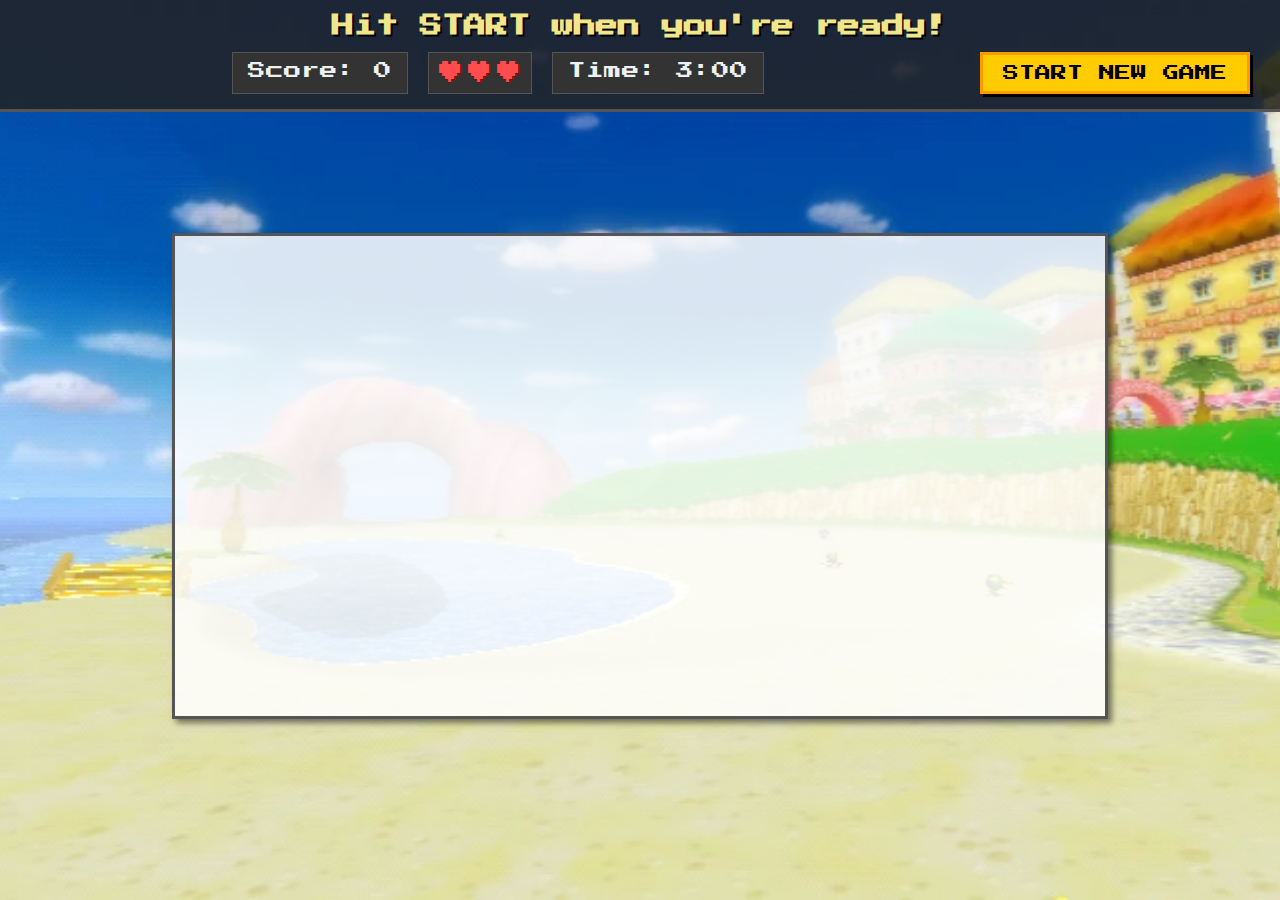
<file: gamePlace.html>
<!DOCTYPE html>
<html lang="en">

<head>
    <meta charset="UTF-8">
    <meta name="viewport" content="width=device-width, initial-scale=1.0">
    <title>Bug Busters</title>
    <link href="https://fonts.googleapis.com/css2?family=Press+Start+2P&display=swap" rel="stylesheet"> <!-- Font toegevoegd -->
    <link rel="stylesheet" href="style.css">
</head>

<body class="page-with-background">
    <div class="game-place">
        <header>
            <h1>Hit START when you're ready!</h1>
            <div class="score-time">
                <div class="score">Score: <span id="score">0</span></div>
                <div id="lives-container" class="lives">
                </div>
                <div class="time">Time: <span id="time">3:00</span></div>
            </div>
            <button id="start-new-game" class="start-button">Start New Game</button>
        </header>

        <main>
            <div id="game-container">
            </div>
        </main>
        <!-- Popup for questions -->
        <div id="question-popup" class="popup hidden">
            <div class="popup-content">
                <p id="question-text">Question will appear here</p>
                <div class="answers">
                    <button class="answer">Answer A</button>
                    <button class="answer">Answer B</button>
                    <button class="answer">Answer C</button>
                    <button class="answer">Answer D</button>
                </div>
                <button id="confirm-answer" class="confirm-button">Confirm</button>
            </div>
        </div>
    </div>

    <!-- Add audio element for correct and wrong answer sounds -->
    <audio id="correct-answer-sound" src="sounds/correctsound.mp3"></audio>
    <audio id="wrong-answer-sound" src="sounds/buzzer-or-wrong-answer-20582.mp3"></audio>

    <script src="script.js"></script>
</body>
</html>
</file>
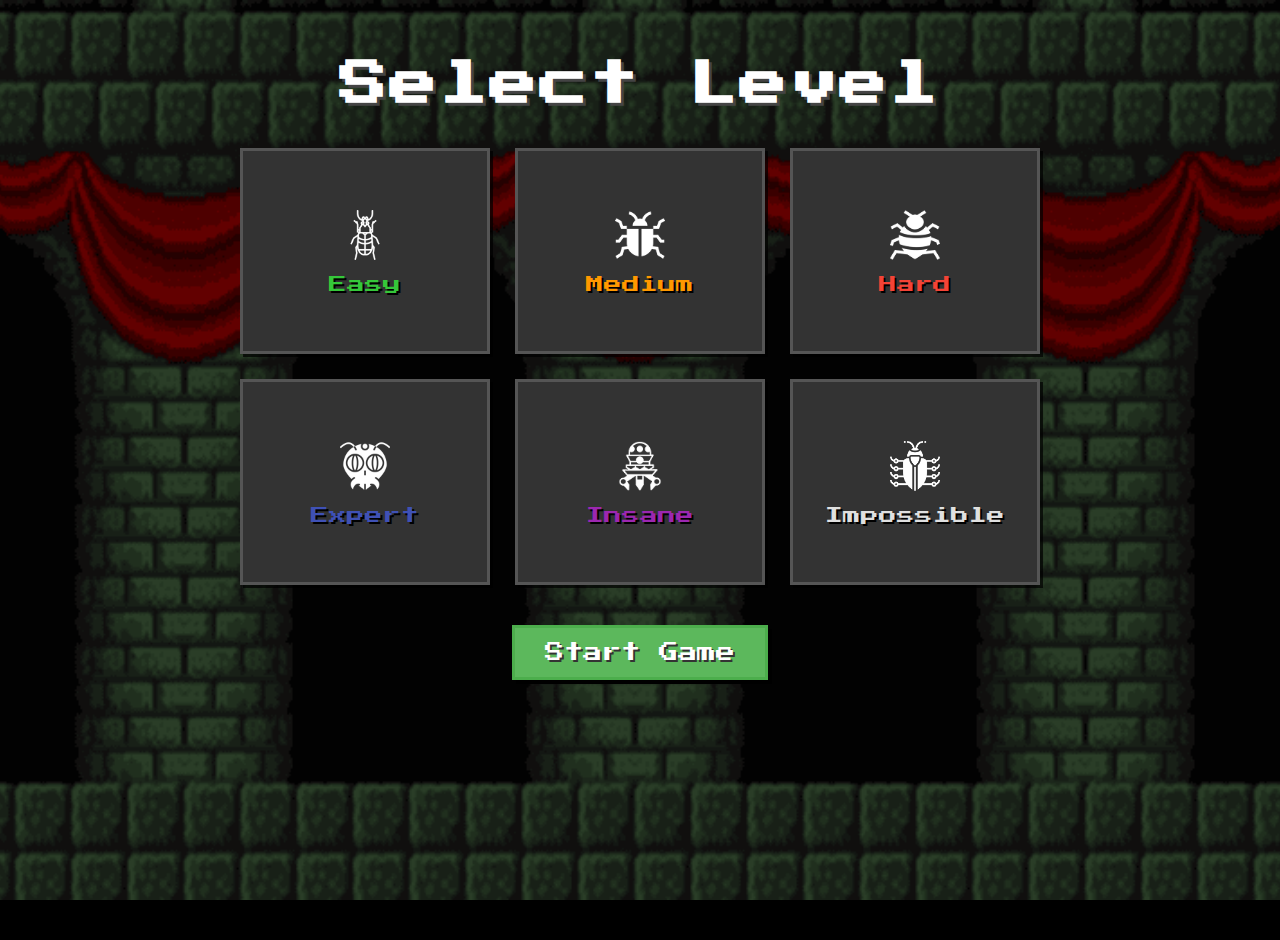
<file: levels.html>
<!DOCTYPE html>
<html lang="en">

<head>
    <meta charset="UTF-8">
    <meta name="viewport" content="width=device-width, initial-scale=1.0">
    <title>Select Level</title>
    <link href="https://fonts.googleapis.com/css2?family=Press+Start+2P&display=swap" rel="stylesheet">
    <link rel="stylesheet" href="style.css">
</head>

<body>
    <div class="game-container">
        <body class="levels-background"></body>
            <h1>Select Level</h1>
        <main>
            <div class="levels-grid">
                <div class="level" data-level="easy">
                    <img src="images/SimpleBug.png" alt="Easy">
                    <p>Easy</p>
                </div>
                <div class="level" data-level="medium">
                    <img src="images/ComplexBug.png" alt="Medium">
                    <p>Medium</p>
                </div>
                <div class="level" data-level="hard">
                    <img src="images/FastBug.png" alt="Hard">
                    <p>Hard</p>
                </div>
                <div class="level" data-level="expert">
                    <img src="images/FastDangerBug.png" alt="Expert">
                    <p>Expert</p>
                </div>
                <div class="level" data-level="insane">
                    <img src="images/StrongBug.png" alt="Insane">
                    <p>Insane</p>
                </div>
                <div class="level" data-level="impossible">
                    <img src="images/SuperFastBug.png" alt="Impossible">
                    <p>Impossible</p>
                </div>
            </div>
            <button id="start-game-button" class="start-button">Start Game</button>
        </main>
    </div>
    <script src="script.js"></script>
</body>
</html>
</file>
<file: style.css>
/* --- General Body & Font Styles --- */
body {
    margin: 0;
    font-family: 'Courier New', Courier, monospace; /* Retro font fallback */
    background-color: #000; /* Dark background fallback */
    color: #f0f0f0; /* Light text color */
    font-size: 1.2rem;
    overflow: hidden
}

/* Import Google Fonts */
@import url('https://fonts.googleapis.com/css2?family=Bebas+Neue&family=Poppins:wght@400;600&display=swap');
@import url('https://fonts.googleapis.com/css2?family=Press+Start+2P&display=swap');

/* --- Page Specific Backgrounds --- */
body.index-background {
    background-image: url('images/background2.jpg');
    background-size: cover;
    background-repeat: no-repeat;
    background-position: center center;
    background-attachment: fixed;
    background-color: #5c94fc; /* Fallback color */
}

body.levels-background {
    background-image: url('images/levelsbackground.png');
    background-size: cover;
    background-repeat: no-repeat;
    background-position: center center;
    background-attachment: fixed;
    background-color: #000; /* Fallback color */
}

body.page-with-background { /* Used for gamePlace.html */
    background-image: url('images/gameplacebackground.webp'); /* Or another background if desired */
    background-size: cover;
    background-repeat: no-repeat;
    background-position: center center;
    background-attachment: fixed;
    background-color: #000; /* Fallback color */
}

/* --- General Game Container (Used on Index/Levels) --- */
/* Apply only when NOT on gamePlace.html */
body:not(.page-with-background) .game-container {
    text-align: center;
    padding: 20px;
    position: relative; /* Needed for absolute positioning of children like pipes */
    overflow: hidden; /* Prevent scrollbars from pipes */
    min-height: 100vh;
}

/* --- Styles for index.html --- */
body.index-background h1 {
    font-size: 4.0rem; /* Large title */
    margin: 20px 0;
    color: #e6e6e6;
    text-shadow: 4px 4px 0px #444;
    font-family: 'Press Start 2P', cursive;
    letter-spacing: 3px;
    line-height: 1.1; /* Adjust line height for multi-line title */
    position: relative; /* Ensure it's above background */
    z-index: 2;
}

body.index-background .image-placeholder {
    margin: 20px 0;
    position: relative;
    z-index: 2;
}

body.index-background .image-placeholder img {
     width: 150px; /* Adjust size as needed */
     height: auto;
     /* filter: brightness(0) invert(1); */ /* Apply filter only here if needed */
}

body.index-background .menu {
    margin: 30px 0;
    position: relative;
    z-index: 2;
}

body.index-background .menu p {
    margin: 10px 0;
    font-size: 1.6rem;
    font-weight: bold;
    color: #f0f0f0;
    cursor: pointer;
    transition: color 0.2s, transform 0.2s;
    display: inline-block;
    padding: 0;
    font-family: 'Press Start 2P', cursive; /* Ensure pixel font */
    text-shadow: 2px 2px #000;
}

body.index-background .menu p:hover {
    color: #fff;
    transform: scale(1.05);
}

body.index-background .player-info {
    margin-top: 30px;
    position: relative;
    z-index: 2;
}

/* Specific style for the large START button on index.html */
body.index-background #play-button {
    background: #ffcc00;
    border: 4px solid #ff9900;
    color: #000;
    font-size: 2rem;
    font-family: 'Press Start 2P', cursive;
    padding: 20px 40px;
    cursor: pointer;
    text-transform: uppercase;
    transition: background 0.3s, transform 0.2s, box-shadow 0.3s;
    box-shadow: 6px 6px 0px #000;
    margin-bottom: 50px; /* Adjusted margin */
}
body.index-background #play-button:hover {
    background: #ff9900;
    transform: scale(1.1);
    box-shadow: 8px 8px 0px #000;
}
body.index-background #play-button:active {
    transform: scale(0.95);
    box-shadow: 4px 4px 0px #000;
}

.pipe {
    position: absolute;
    width: 450px; /* <-- VEEL TE GROOT */
    height: 450px; /* <-- VEEL TE GROOT */
    background: url('images/pipeup.png') no-repeat center center;
    background-size: contain;
    z-index: 5; /* Staat boven de achtergrond */
}
 
.pipe-left {
    top: 53%;
    left: 10px;
    transform: translateY(-50%) rotate(0deg);
}
 
.pipe-right {
    top: 17%;
    right: 10px;
    transform: translateY(-50%) rotate(180deg);
}
body.index-background .cloud {
    position: absolute;
    width: 150px;
    height: 80px;
    background: url('images/cloud1.png') no-repeat center center;
    background-size: contain;
    bottom: 80px; /* Position above pipes */
    left: 50%;
    transform: translateX(-50%);
    z-index: 1; /* Behind content */
    opacity: 0.8; /* Slightly transparent */
}

/* --- Styles for levels.html --- */
body.levels-background h1 {
    font-size: 3.0rem;
    color: #ffffff;
    text-shadow: 3px 3px 0px #444;
    margin: 40px 0 20px 0; /* Add margin */
    font-family: 'Press Start 2P', cursive;
    letter-spacing: 2px;
    text-align: center;
}

.levels-grid {
    display: grid;
    /* --- THIS IS THE KEY CHANGE --- */
    grid-template-columns: repeat(3, 1fr); /* Force 3 equal columns */
    /* --- END OF KEY CHANGE --- */
    gap: 25px;
    margin: 40px auto; /* Center grid */
    padding: 0 20px;
    max-width: 800px; /* Limit max width */
}

.level {
    text-align: center;
    border-radius: 0;
    padding: 20px 15px; /* Adjust padding */
    box-shadow: 3px 3px 0px rgba(0, 0, 0, 0.7); /* Adjusted shadow */
    transition: transform 0.2s, box-shadow 0.2s;
    cursor: pointer;
    background: #333;
    color: #f0f0f0;
    font-weight: bold;
    min-height: 160px; /* Ensure consistent height */
    display: flex;
    flex-direction: column;
    justify-content: center;
    align-items: center;
    border: 3px solid #555; /* Slightly thicker border */
}

.level:hover {
    transform: translateY(-5px) scale(1.03); /* Lift effect */
    box-shadow: 5px 5px 0px rgba(0, 0, 0, 0.6);
}

.level.selected {
    border: 4px solid #ffcc00;
    box-shadow: 0 0 10px #ffcc00, 5px 5px 0px rgba(0, 0, 0, 0.6); /* Combine shadow */
    transform: translateY(-5px) scale(1.03); /* Keep hover effect */
}

.level img {
    width: 50px; /* Slightly smaller images */
    height: auto;
    margin-bottom: 15px;
    border-radius: 0;
    box-shadow: none;
    /* filter: brightness(0) invert(1); */ /* Apply filter only here if needed */
}

body.levels-background .level img {
    filter: brightness(0) invert(1); /* Makes level images white */
}

.level p {
    font-size: 1.1rem; /* Adjust font size */
    font-weight: normal; /* Normal weight */
    margin: 0;
    text-shadow: 2px 2px 0px #000;
    font-family: 'Press Start 2P', cursive;
    word-break: break-word; /* Break long words if needed */
}

/* Level specific colors (Existing) */
.level[data-level="easy"] p { color: #35c73a; }
.level[data-level="medium"] p { color: #ff9800; }
.level[data-level="hard"] p { color: #f44336; }
.level[data-level="expert"] p { color: #3f51b5; }
.level[data-level="insane"] p { color: #9c27b0; }
.level[data-level="impossible"] p { color: #e0e0e0; } /* Lighter color than black */

/* Start Game button on levels.html */
#start-game-button {
    background: #5cb85c; /* Green start button */
    border: 3px solid #4cae4c;
    border-radius: 0;
    color: #fff;
    font-size: 1.2rem;
    padding: 15px 30px;
    cursor: pointer;
    transition: background 0.2s, transform 0.2s;
    font-family: 'Press Start 2P', cursive;
    margin: 40px auto 20px auto; /* Center and add margin */
    display: block; /* Make it a block element for centering */
    text-shadow: 2px 2px #333;
    box-shadow: 4px 4px 0px #000;
}
#start-game-button:hover {
    background: #4cae4c;
    transform: scale(1.05);
}
#start-game-button:active {
    transform: scale(0.98);
}


/* --- Styles for gamePlace.html --- */

.game-place {
    display: flex;
    flex-direction: column;
    min-height: 100vh;
}

.game-place header {
    display: flex;
    justify-content: space-between;
    align-items: center;
    padding: 15px 30px;
    background-color: rgba(34, 34, 34, 0.85); /* Slightly more opaque */
    border-bottom: 3px solid #555;
    flex-wrap: wrap;
    gap: 15px;
    font-family: 'Press Start 2P', cursive;
}

.game-place header h1 {
    font-size: 1.4rem;
    color: #f0e68c;
    text-shadow: 2px 2px #000;
    margin: 0;
    flex-basis: 100%;
    text-align: center;
    order: 1;
}

.game-place .score-time {
    display: flex;
    gap: 20px;
    order: 2;
    flex-grow: 1;
    justify-content: center;
    flex-wrap: wrap; /* Allow wrap on small screens */
}

.game-place .score,
.game-place .time {
    font-size: 1.1rem;
    color: #f0f0f0;
    background-color: #333;
    padding: 8px 15px;
    border: 1px solid #555;
    border-radius: 0;
    white-space: nowrap;
}

/* Start New Game button within gamePlace header */
.game-place header #start-new-game {
    background: #ffcc00;
    border: 3px solid #ff9900;
    color: #000;
    font-size: 1rem;
    font-family: 'Press Start 2P', cursive;
    padding: 10px 20px;
    cursor: pointer;
    text-transform: uppercase;
    transition: background 0.3s, transform 0.2s, box-shadow 0.3s;
    box-shadow: 3px 3px 0px #000;
    margin: 0;
    order: 3;
}
.game-place header #start-new-game:hover {
    background: #ff9900;
    transform: scale(1.05);
    box-shadow: 4px 4px 0px #000;
}
.game-place header #start-new-game:active {
    transform: scale(0.98);
    box-shadow: 2px 2px 0px #000;
}
.game-place header #start-new-game:disabled {
    background: #777;
    border-color: #555;
    color: #aaa;
    cursor: not-allowed;
    box-shadow: 2px 2px 0px #000;
    transform: none;
}


.game-place main {
    flex-grow: 1;
    display: flex;
    justify-content: center;
    align-items: center;
    padding: 20px;
    padding-bottom: 80px; /* Space for footer */
}

/* Bug Grid Container */
#game-container {
    display: grid;
    grid-template-columns: repeat(6, 1fr);
    grid-template-rows: repeat(4, 1fr);
    gap: 10px;
    background-color: rgba(255, 255, 255, 0.85); /* Slightly transparent */
    padding: 15px; /* Slightly less padding */
    max-width: 900px;
    width: 90%;
    aspect-ratio: 2 / 1; /* Adjust aspect ratio if needed */
    border-radius: 0;
    box-shadow: 4px 4px 6px rgba(0, 0, 0, 0.5);
    border: 3px solid #555;
    position: relative; /* For game over message */
}

/* Bug Styles */
.bug {
    width: 100%;
    height: 100%;
    cursor: pointer;
    display: flex;
    justify-content: center;
    align-items: center;
    border-radius: 0;
    transition: transform 0.15s ease-in-out;
    overflow: hidden;
}
.bug:hover {
    transform: scale(1.1);
    z-index: 5;
}
.bug img {
    max-width: 80%;
    max-height: 80%;
    object-fit: contain;
    display: block;
    /* No filter applied here by default */
}

/* Footer for gamePlace.html */
.game-place footer {
    display: flex;
    justify-content: flex-start;
    align-items: center;
    padding: 10px 20px;
    background: rgba(34, 34, 34, 0.85);
    border-top: 3px solid #555;
    /* Removed fixed positioning */
    z-index: 10;
}

/* Sound button within gamePlace footer */
.game-place footer .sound-button {
    position: static; /* Not fixed */
    background: #333;
    border: 2px solid #555;
    border-radius: 0;
    font-size: 1.5rem;
    color: #f0f0f0;
    padding: 10px 15px;
    cursor: pointer;
    transition: background 0.2s, color 0.2s;
    margin: 0;
}
.game-place footer .sound-button:hover {
    background: #555;
    color: #fff;
}

/* --- General Popup Styles (Apply to all popups) --- */
.popup {
    position: fixed;
    top: 50%;
    left: 50%;
    transform: translate(-50%, -50%);
    background-color: #222;
    color: #f0f0f0;
    padding: 25px;
    border-radius: 0;
    border: 4px solid #555;
    box-shadow: 6px 6px 0px rgba(0, 0, 0, 0.6);
    z-index: 1000;
    text-align: center;
    width: 90%;
    max-width: 450px;
    font-family: 'Press Start 2P', cursive;
}

.popup.hidden {
    display: none;
}

.popup-content {
    display: flex;
    flex-direction: column;
    align-items: center;
}

/* Question Popup Specifics */
#question-popup #question-text {
    margin-bottom: 25px;
    font-size: 1rem;
    line-height: 1.5;
    color: #f0e68c;
    text-shadow: 2px 2px 0px #000;
}

#question-popup .answers {
    display: grid;
    grid-template-columns: 1fr; /* 1 column default */
    gap: 10px;
    width: 100%;
    margin: 20px 0;
}
/* 2 columns on wider screens */
@media (min-width: 400px) {
    #question-popup .answers {
        grid-template-columns: 1fr 1fr;
    }
}

#question-popup .answer {
    background-color: #333;
    border: 2px solid #555;
    color: #f0f0f0;
    padding: 12px 15px;
    cursor: pointer;
    transition: background-color 0.2s, color 0.2s, transform 0.1s, border-color 0.2s;
    font-family: 'Press Start 2P', cursive;
    font-size: 0.8rem;
    text-align: left;
    border-radius: 0;
    text-shadow: 1px 1px 0px #000;
    word-break: break-word;
}
#question-popup .answer:hover {
    background-color: #555;
    color: #fff;
}
#question-popup .answer:active {
    transform: scale(0.98);
}
#question-popup .answer.selected {
    background-color: #f0e68c;
    color: #333;
    border-color: #f0f0f0;
    text-shadow: none;
}

/* Confirm Button (General) */
.confirm-button {
    background: #5cb85c;
    border: 2px solid #4cae4c;
    color: white;
    padding: 12px 25px;
    cursor: pointer;
    border-radius: 0;
    transition: background 0.2s, transform 0.1s;
    font-family: 'Press Start 2P', cursive;
    font-size: 1rem;
    margin-top: 20px;
    text-shadow: 2px 2px 0px #333;
}
.confirm-button:hover {
    background: #4cae4c;
}
.confirm-button:active {
    transform: scale(0.98);
}

/* How to Play / Leaderboards Popup Text */
#how-to-play-text,
#leaderboards-text {
    margin-bottom: 25px;
    font-size: 0.9rem; /* Slightly smaller */
    line-height: 1.6;
    color: #f0e68c;
    text-shadow: 1px 1px 0px #000;
    text-align: left; /* Align text left for readability */
}

/* Sound Settings Popup */
#sound-popup-text {
    margin-bottom: 15px;
    font-size: 1rem;
    line-height: 1.5;
    color: #f0e68c;
    text-shadow: 2px 2px 0px #000;
}
#volume-slider {
    width: 100%;
    margin: 15px 0;
    -webkit-appearance: none;
    appearance: none;
    height: 8px;
    background: #555;
    outline: none;
    border-radius: 4px;
    cursor: pointer;
    border: 1px solid #777;
}
#volume-slider::-webkit-slider-thumb {
    -webkit-appearance: none;
    appearance: none;
    width: 20px;
    height: 20px;
    background: #f0e68c;
    border: 2px solid #333;
    border-radius: 0; /* Square thumb */
    cursor: pointer;
}
#volume-slider::-moz-range-thumb {
    width: 20px;
    height: 20px;
    background: #f0e68c;
    border: 2px solid #333;
    border-radius: 0; /* Square thumb */
    cursor: pointer;
}
#volume-value {
    margin-top: 10px;
    font-size: 1rem;
    color: #f0e68c;
    text-shadow: 2px 2px 0px #000;
}

/* Game Over Message */
.game-over-message {
    position: absolute;
    top: 50%;
    left: 50%;
    transform: translate(-50%, -50%);
    font-family: 'Press Start 2P', cursive;
    color: #ffcc00;
    text-shadow: 3px 3px 0px #000;
    font-size: 1.8rem;
    line-height: 1.8;
    text-align: center;
    z-index: 10;
    background-color: rgba(0, 0, 0, 0.85);
    padding: 30px;
    border: 4px solid #ffcc00;
    border-radius: 0;
    width: 80%;
    box-sizing: border-box; /* Include padding/border in width */
}

/* Win Popup (Dynamically created) */
.win-popup { /* Assuming you add this class */
    position: fixed;
    top: 50%;
    left: 50%;
    transform: translate(-50%, -50%);
    background-color: #222;
    color: #f0f0f0;
    padding: 25px;
    border-radius: 0;
    border: 4px solid #5cb85c; /* Green border for win */
    box-shadow: 6px 6px 0px rgba(0, 0, 0, 0.6);
    z-index: 1001; /* Above game over */
    text-align: center;
    width: 90%;
    max-width: 400px;
    font-family: 'Press Start 2P', cursive;
}
.win-popup p {
    color: #5cb85c; /* Green text */
    font-size: 1.2rem;
    text-shadow: 2px 2px #000;
    margin-bottom: 20px;
}
.win-popup .confirm-button { /* Style restart button */
     background: #ffcc00;
     border-color: #ff9900;
     color: #000;
}
.win-popup .confirm-button:hover {
     background: #ff9900;
}


/* --- Utility Classes --- */
.hidden {
    display: none !important; /* Ensure hidden class always hides */
}

/* --- Animations (Optional) --- */
@keyframes pulse {
    0% { transform: scale(1); }
    50% { transform: scale(1.05); }
    100% { transform: scale(1); }
}

/* --- Styles for Lives/Hearts --- */
.lives { /* Container for hearts */
    display: flex;
    align-items: center; /* Align hearts vertically */
    gap: 5px; /* Space between hearts */
    padding: 8px 10px; /* Match score/time padding */
    background-color: #333; /* Match score/time background */
    border: 1px solid #555; /* Match score/time border */
    border-radius: 0;
}

.heart {
    font-size: 1.5rem; /* Size of the heart */
    color: #ff4d4d; /* Red color */
    text-shadow: 1px 1px #8b0000; /* Dark red shadow */
    transition: color 0.3s ease, opacity 0.3s ease; /* Smooth transition */
    line-height: 1; /* Prevent extra vertical space */
}

.heart-lost {
    color: #555; /* Gray color for lost heart */
    text-shadow: none;
    /* Alternative: opacity: 0.3; */
}
/* --- End Styles for Lives/Hearts --- */
</file>
